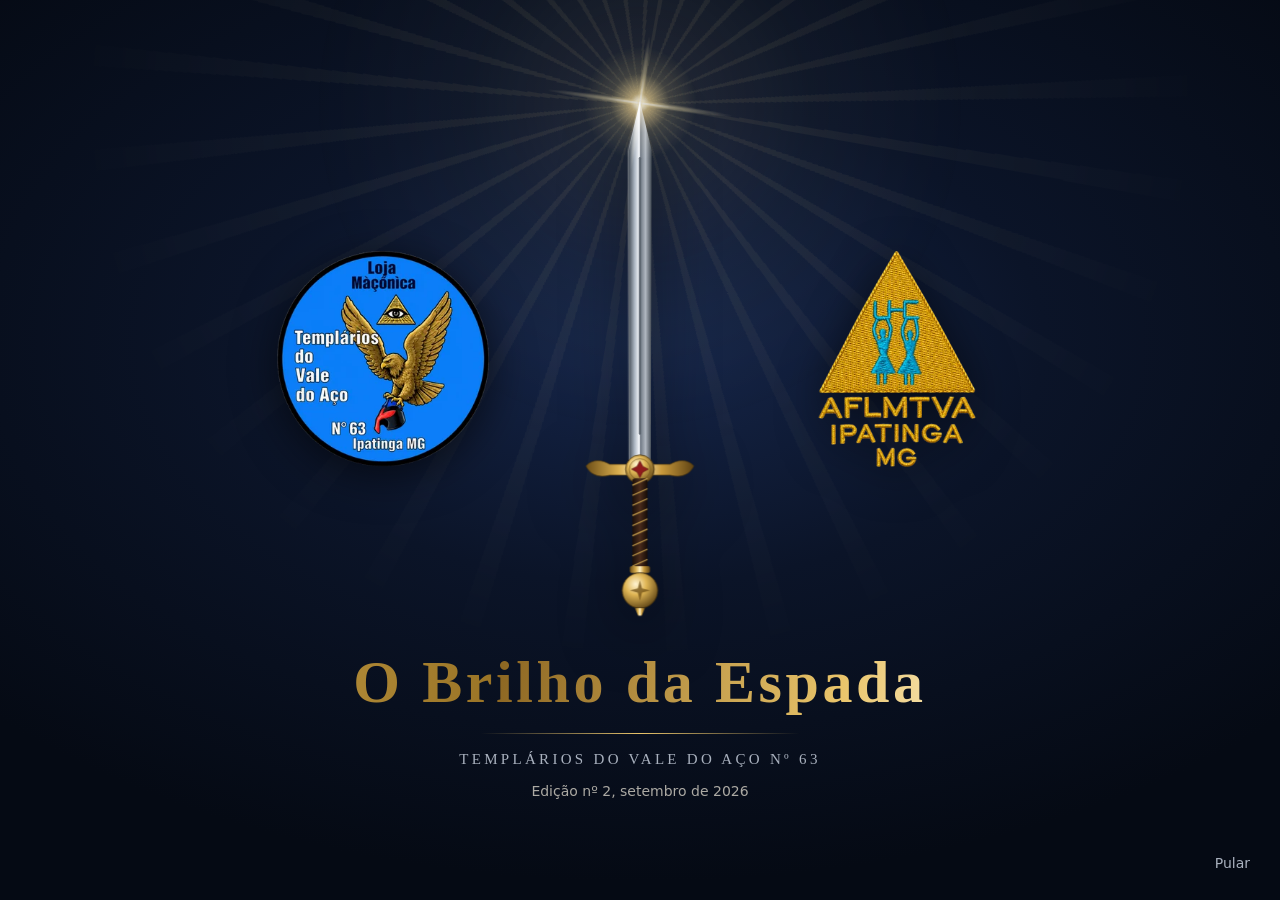
<file: index.html>
<!DOCTYPE html>
<html lang="pt-BR">
<head>
<meta charset="UTF-8">
<meta name="viewport" content="width=device-width, initial-scale=1, viewport-fit=cover">
<meta http-equiv="Content-Security-Policy" content="default-src 'self'; script-src 'self'; style-src 'self' https://fonts.googleapis.com; font-src https://fonts.gstatic.com; img-src 'self' data: blob:; connect-src 'self' https://script.google.com https://script.googleusercontent.com; base-uri 'self'; form-action 'none'; object-src 'none'">
<meta name="referrer" content="strict-origin-when-cross-origin">
<title>O Brilho da Espada</title>
<meta name="description" content="Jornal informativo e manifesto de ações da A.R.L.S. Templários do Vale do Aço Nº 63.">
<meta name="theme-color" content="#0A1120">
<meta property="og:type" content="website">
<meta property="og:title" content="O Brilho da Espada">
<meta property="og:description" content="Jornal informativo e manifesto de ações da A.R.L.S. Templários do Vale do Aço Nº 63. Leia a edição mais recente.">
<meta property="og:image" content="https://jornalobrilhodaespada.github.io/assets/og.jpg">
<meta property="og:image:width" content="1200">
<meta property="og:image:height" content="630">
<meta property="og:locale" content="pt_BR">
<meta name="twitter:card" content="summary_large_image">
<link rel="icon" type="image/png" sizes="32x32" href="assets/icone-32.png">
<link rel="apple-touch-icon" href="assets/icone-180.png">
<link rel="preload" as="image" href="assets/logo-loja.webp">
<link rel="preload" as="image" href="assets/logo-aflmtva.webp">
<link rel="preconnect" href="https://fonts.googleapis.com">
<link rel="preconnect" href="https://fonts.gstatic.com" crossorigin>
<link rel="stylesheet" href="https://fonts.googleapis.com/css2?family=Cinzel:wght@500;600&family=Source+Sans+3:wght@400;600&display=swap">
<link rel="stylesheet" href="assets/leitor.css?v=2">
</head>
<body class="carregando">
<noscript><p style="padding:32px;color:#ECE6D8;font-family:sans-serif">Para ler o jornal, ative o JavaScript do navegador.</p></noscript>

<!-- Abertura: a espada surge, a luz corre pela lâmina e as logos aparecem -->
<div class="abertura" id="abertura" aria-hidden="true">
  <div class="ab-fundo"></div>
  <div class="ab-raios"></div>
  <div class="ab-cena">
    <img class="ab-logo ab-logo-e" src="assets/logo-loja.webp" alt="" decoding="async">
    <div class="ab-espada-wrap">
      <svg class="ab-espada" viewBox="0 0 140 620" xmlns="http://www.w3.org/2000/svg" role="presentation">
        <defs>
          <linearGradient id="abAco" x1="0" x2="1" y1="0" y2="0">
            <stop offset="0" stop-color="#3B434D"/><stop offset=".28" stop-color="#AEB8C4"/><stop offset=".47" stop-color="#F6F8FB"/>
            <stop offset=".53" stop-color="#7F8996"/><stop offset=".74" stop-color="#C3CBD5"/><stop offset="1" stop-color="#434C56"/>
          </linearGradient>
          <linearGradient id="abOuro" x1="0" x2="0" y1="0" y2="1">
            <stop offset="0" stop-color="#FFF0C2"/><stop offset=".35" stop-color="#E2B957"/><stop offset=".7" stop-color="#9C7224"/><stop offset="1" stop-color="#5E4314"/>
          </linearGradient>
          <linearGradient id="abOuroH" x1="0" x2="1" y1="0" y2="0">
            <stop offset="0" stop-color="#6E4F17"/><stop offset=".3" stop-color="#D9AE4E"/><stop offset=".5" stop-color="#FFF1C4"/><stop offset=".7" stop-color="#C99A3C"/><stop offset="1" stop-color="#5E4314"/>
          </linearGradient>
          <radialGradient id="abPomo" cx=".38" cy=".32" r=".75">
            <stop offset="0" stop-color="#FFF4D2"/><stop offset=".4" stop-color="#E0B655"/><stop offset="1" stop-color="#5A4013"/>
          </radialGradient>
          <linearGradient id="abLuzG" x1="0" x2="0" y1="0" y2="1">
            <stop offset="0" stop-color="#fff" stop-opacity="0"/><stop offset=".5" stop-color="#fff" stop-opacity=".95"/><stop offset="1" stop-color="#fff" stop-opacity="0"/>
          </linearGradient>
          <linearGradient id="abCabo" x1="0" x2="1" y1="0" y2="0">
            <stop offset="0" stop-color="#1A0F0A"/><stop offset=".5" stop-color="#4A2C1C"/><stop offset="1" stop-color="#150C08"/>
          </linearGradient>
          <clipPath id="abLamina"><path d="M70 4 L84 62 L83 430 L57 430 L56 62 Z"/></clipPath>
        </defs>
        <!-- lâmina -->
        <path d="M70 4 L84 62 L83 430 L57 430 L56 62 Z" fill="url(#abAco)"/>
        <path d="M70 4 L84 62 L83 430 L70 430 Z" fill="#000" opacity=".10"/>
        <rect x="68.6" y="70" width="2.8" height="330" rx="1.4" fill="#59626D" opacity=".85"/>
        <path class="ab-gume" d="M70 4 L56 62 L57 430" fill="none" stroke="#FFFFFF" stroke-width="1.1" opacity="0"/>
        <g clip-path="url(#abLamina)"><rect class="ab-luz" x="40" y="430" width="60" height="130" fill="url(#abLuzG)"/></g>
        <!-- guarda (cruz) -->
        <path d="M6 437 C14 428 26 430 34 435 L106 435 C114 430 126 428 134 437 C130 446 120 452 106 448 L34 448 C20 452 10 446 6 437 Z" fill="url(#abOuroH)" stroke="#4A350F" stroke-width=".8"/>
        <circle cx="70" cy="441" r="17" fill="url(#abPomo)" stroke="#4A350F" stroke-width="1"/>
        <circle cx="70" cy="441" r="12.5" fill="none" stroke="#6E4F17" stroke-width=".9" opacity=".8"/>
        <path d="M70 431 L73.5 437.5 L80 441 L73.5 444.5 L70 451 L66.5 444.5 L60 441 L66.5 437.5 Z" fill="#8E1B1B" stroke="#4A0D0D" stroke-width=".6"/>
        <!-- cabo com fio de ouro -->
        <rect x="61" y="452" width="18" height="108" rx="3" fill="url(#abCabo)"/>
        <g stroke="#D7AE55" stroke-width="1.4" opacity=".85">
          <path d="M61 460 L79 452"/><path d="M61 472 L79 464"/><path d="M61 484 L79 476"/><path d="M61 496 L79 488"/><path d="M61 508 L79 500"/>
          <path d="M61 520 L79 512"/><path d="M61 532 L79 524"/><path d="M61 544 L79 536"/><path d="M61 556 L79 548"/>
        </g>
        <rect x="58" y="556" width="24" height="8" rx="2" fill="url(#abOuroH)"/>
        <!-- pomo -->
        <circle cx="70" cy="585" r="21" fill="url(#abPomo)" stroke="#4A350F" stroke-width="1"/>
        <path d="M70 573 L72.5 582.5 L82 585 L72.5 587.5 L70 597 L67.5 587.5 L58 585 L67.5 582.5 Z" fill="#6E4F17" opacity=".75"/>
        <path d="M64 606 L76 606 L72 615 L68 615 Z" fill="url(#abOuroH)"/>
      </svg>
      <span class="ab-estrela"></span>
    </div>
    <img class="ab-logo ab-logo-d" src="assets/logo-aflmtva.webp" alt="" decoding="async">
  </div>
  <div class="ab-texto">
    <p class="ab-titulo">O Brilho da Espada</p>
    <span class="ab-filete"></span>
    <p class="ab-sub">Templários do Vale do Aço Nº 63</p>
    <p class="ab-legenda" id="abLegenda"></p>
  </div>
  <button type="button" class="ab-pular" id="abPular">Pular</button>
</div>

<!-- Entrada por e-mail -->
<section class="portao" id="portao" hidden aria-labelledby="ptTitulo">
  <div class="pt-fundo" aria-hidden="true"></div>
  <form class="pt-form" id="ptForm" novalidate>
    <h1 id="ptTitulo" class="pt-titulo">O Brilho da Espada</h1>
    <p class="pt-texto">Para ler o jornal, informe seu e-mail. Vale qualquer endereço: Gmail, Outlook, Yahoo ou outro.</p>
    <label class="pt-campo"><span>Seu e-mail</span>
      <input type="email" id="ptEmail" autocomplete="email" inputmode="email" maxlength="120" required></label>
    <p class="pt-erro" id="ptErro" role="alert" hidden></p>
    <button type="submit" class="botao">Entrar</button>
    <p class="pt-nota">O e-mail fica guardado neste aparelho e serve apenas para o registro de leitura do jornal.</p>
  </form>
</section>

<!-- Leitor -->
<div class="leitor" id="leitor" hidden>
  <header class="barra">
    <a class="marca" href="#/" id="marca">O Brilho da Espada</a>
    <p class="edicao-atual" id="edAtual"></p>
    <nav class="acoes" aria-label="Ações do leitor">
      <button type="button" class="acao" id="btEdicoes" aria-haspopup="dialog">Edições</button>
      <button type="button" class="acao" id="btPaginas" aria-haspopup="dialog">Páginas</button>
      <button type="button" class="acao so-largo" id="btPdf">Baixar PDF</button>
      <button type="button" class="acao so-largo" id="btCompartilhar">Compartilhar</button>
      <button type="button" class="acao so-largo" id="btTela">Tela cheia</button>
      <button type="button" class="acao" id="btMenu" aria-haspopup="menu" aria-expanded="false">Mais</button>
    </nav>
    <div class="menu" id="menu" role="menu" hidden>
      <button type="button" role="menuitem" class="so-estreito" data-m="pdf">Baixar PDF</button>
      <button type="button" role="menuitem" class="so-estreito" data-m="compartilhar">Compartilhar</button>
      <button type="button" role="menuitem" class="so-estreito" data-m="tela">Tela cheia</button>
      <button type="button" role="menuitem" data-m="email">Trocar e-mail</button>
      <a role="menuitem" id="mGestor" href="#" target="_blank" rel="noopener" hidden>Área do gestor</a>
    </div>
  </header>

  <main class="palco" id="palco">
    <button type="button" class="seta seta-ant" id="btAnt" aria-label="Página anterior"><span aria-hidden="true"></span></button>
    <div class="livro" id="livro" tabindex="0" aria-roledescription="revista" aria-label="Páginas da edição">
      <div class="lado lado-esq" id="ladoEsq"></div>
      <div class="lado lado-dir" id="ladoDir"></div>
      <div class="sombra-base" id="sombraBase" aria-hidden="true"></div>
      <div class="folha" id="folha" hidden>
        <div class="face frente" id="faceFrente"><span class="luz" aria-hidden="true"></span></div>
        <div class="face verso" id="faceVerso"><span class="luz" aria-hidden="true"></span></div>
      </div>
    </div>
    <button type="button" class="seta seta-prox" id="btProx" aria-label="Próxima página"><span aria-hidden="true"></span></button>
    <div class="aviso-palco" id="avisoPalco" hidden></div>
  </main>

  <footer class="rodape">
    <input type="range" class="trilha" id="trilha" min="1" max="1" value="1" aria-label="Ir para a página">
    <p class="contador" id="contador" aria-live="polite"></p>
  </footer>
</div>

<!-- Edições anteriores -->
<aside class="gaveta" id="gaveta" role="dialog" aria-modal="true" aria-labelledby="gvTitulo" hidden>
  <div class="gv-painel">
    <div class="gv-topo"><h2 id="gvTitulo">Edições publicadas</h2><button type="button" class="fechar" data-fechar>Fechar</button></div>
    <ol class="gv-lista" id="gvLista"></ol>
  </div>
</aside>

<!-- Todas as páginas -->
<section class="grade" id="grade" role="dialog" aria-modal="true" aria-labelledby="grTitulo" hidden>
  <div class="gr-topo"><h2 id="grTitulo">Páginas</h2><button type="button" class="fechar" data-fechar>Fechar</button></div>
  <ol class="gr-lista" id="grLista"></ol>
</section>

<!-- Página ampliada -->
<section class="lupa" id="lupa" role="dialog" aria-modal="true" aria-label="Página ampliada" hidden>
  <div class="lp-rolo" id="lpRolo"><img id="lpImg" alt=""></div>
  <button type="button" class="fechar lp-fechar" data-fechar>Fechar</button>
</section>

<div class="aviso" id="aviso" role="status" aria-live="polite"></div>

<script src="assets/leitor.js?v=2" defer></script>
</body>
</html>
</file>
<file: assets/leitor.css>
/* =====================================================================
   O Brilho da Espada — site do leitor
   Paleta tirada da capa: noite azul, ouro velho, aço da lâmina.
   O único gesto chamativo é o "brilho": na abertura e na virada da página.
   ===================================================================== */
:root{
  --noite:#0A1120;
  --abobada:#111C30;
  --ouro:#C8A04A;
  --luz:#F3D98B;
  --aco:#A9B1BE;
  --pergaminho:#ECE6D8;
  --papel:#EFEAE0;
  --linha:rgba(200,160,74,.22);
  --display:'Cinzel','Trajan Pro','Times New Roman',serif;
  --texto:'Source Sans 3','Segoe UI',system-ui,-apple-system,sans-serif;
  --curva:cubic-bezier(.2,.7,.2,1);
  --barra:56px;
  --rodape:56px;
}
*{box-sizing:border-box;margin:0;padding:0}
html,body{height:100%}
body{background:var(--noite);color:var(--pergaminho);font-family:var(--texto);font-size:16px;line-height:1.5;-webkit-font-smoothing:antialiased;overflow:hidden;overscroll-behavior:none}
button,input{font:inherit;color:inherit}
button{cursor:pointer;background:none;border:none}
[hidden]{display:none !important}
:focus-visible{outline:2px solid var(--ouro);outline-offset:3px}
a{color:inherit}

/* ---------- botão principal ---------- */
.botao{display:inline-flex;align-items:center;justify-content:center;min-height:48px;padding:0 28px;background:var(--ouro);color:#15110A;font-weight:600;font-size:16px;border-radius:2px;transition:background .18s var(--curva),transform .12s}
.botao:hover{background:#D6B25E}
.botao:active{transform:scale(.99)}
.botao[disabled]{opacity:.6;cursor:default}

/* =====================================================================
   ABERTURA — a espada surge, a luz corre pela lâmina até a ponta,
   a ponta cintila e os raios se abrem; depois o nome e as duas logos.
   Tudo em vetor e CSS (leve e nítido em qualquer tela). Até 4,9 s.
   ===================================================================== */
.abertura{position:fixed;inset:0;z-index:9000;display:flex;flex-direction:column;align-items:center;justify-content:center;overflow:hidden;
  background:#050A14;color:#ECE6D8;cursor:pointer;transition:opacity .5s cubic-bezier(.2,.7,.2,1),transform .5s cubic-bezier(.2,.7,.2,1);-webkit-user-select:none;user-select:none}
.abertura.saindo{opacity:0;transform:scale(1.02);pointer-events:none}
.ab-fundo{position:absolute;inset:0;background:radial-gradient(70% 60% at 50% 38%,#16264A 0%,#0B1428 45%,#050A14 100%);opacity:0}
.ab-fundo::after{content:"";position:absolute;inset:0;background:radial-gradient(circle 38vmax at 50% var(--ab-ponta,22%),rgba(255,236,180,.42),rgba(255,236,180,.12) 35%,rgba(255,236,180,0) 70%);opacity:0}
.ab-raios{position:absolute;left:50%;top:var(--ab-ponta,16vh);width:180vmax;height:180vmax;transform:translate(-50%,-50%) rotate(0deg);opacity:0;pointer-events:none;
  background:repeating-conic-gradient(from 0deg,rgba(243,217,139,.20) 0deg 2.2deg,rgba(243,217,139,0) 2.2deg 11deg);
  -webkit-mask-image:radial-gradient(circle,#000 0,rgba(0,0,0,.55) 12%,transparent 34%);mask-image:radial-gradient(circle,#000 0,rgba(0,0,0,.55) 12%,transparent 34%)}
.ab-cena{position:relative;display:flex;align-items:center;justify-content:center;gap:min(7vw,96px);height:58vh}
.ab-espada-wrap{position:relative;height:100%;aspect-ratio:140/620;opacity:0}
.ab-espada{display:block;width:100%;height:100%;overflow:visible;filter:drop-shadow(0 18px 30px rgba(0,0,0,.55))}
.ab-luz{transform:translateY(0)}
.ab-estrela{position:absolute;left:50%;top:1%;width:34vh;height:34vh;transform:translate(-50%,-50%) scale(0);pointer-events:none;mix-blend-mode:screen;
  background:radial-gradient(circle,#FFFFFF 0,#FFF8E2 2.5%,rgba(255,224,150,.75) 7%,rgba(243,217,139,.18) 22%,rgba(243,217,139,0) 42%)}
.ab-estrela::before,.ab-estrela::after{content:"";position:absolute;left:50%;top:50%;transform:translate(-50%,-50%);border-radius:50%;
  background:radial-gradient(closest-side,rgba(255,255,255,.95),rgba(255,236,180,.45) 40%,rgba(255,236,180,0))}
.ab-estrela::before{width:100%;height:3.5%}
.ab-estrela::after{width:3.5%;height:72%}
.ab-logo{display:block;height:min(24vh,18vw);width:min(24vh,18vw);object-fit:contain;opacity:0;filter:drop-shadow(0 8px 22px rgba(0,0,0,.6))}
.ab-texto{position:relative;text-align:center;margin-top:3.2vh;padding:0 20px}
.ab-titulo{margin:0;font-family:'Cinzel','Trajan Pro','Times New Roman',serif;font-weight:600;font-size:clamp(26px,5.4vw,60px);line-height:1.1;letter-spacing:.06em;opacity:0;
  background:linear-gradient(100deg,#8A6420 0%,#E9C46A 28%,#FFF6DA 42%,#E2BC5E 56%,#9A7426 100%);background-size:220% 100%;background-position:100% 0;
  -webkit-background-clip:text;background-clip:text;color:transparent;-webkit-text-fill-color:transparent}
.ab-filete{display:block;width:0;height:1px;margin:2vh auto 1.6vh;background:linear-gradient(90deg,rgba(201,162,74,0),#E9C46A,rgba(201,162,74,0))}
.ab-sub{margin:0;font-family:'Cinzel','Times New Roman',serif;font-weight:500;font-size:clamp(11px,1.35vw,15px);letter-spacing:.22em;text-transform:uppercase;color:#A9B1BE;opacity:0}
.ab-legenda{margin:1.2vh 0 0;font-size:clamp(12px,1.2vw,14px);color:rgba(236,230,216,.72);opacity:0;min-height:1.4em}
.ab-pular{position:absolute;right:24px;bottom:max(20px,env(safe-area-inset-bottom));background:none;border:none;color:#A9B1BE;font:500 14px/1 'Source Sans 3','Inter',system-ui,sans-serif;padding:10px 6px;cursor:pointer;opacity:0;transition:color .18s}
.ab-pular:hover{color:#ECE6D8}

/* ---------- a sequência ---------- */
.abertura.rodando .ab-fundo{animation:abFundo .5s ease-out forwards}
.abertura.rodando .ab-fundo::after{animation:abClarao 1.1s ease-out 1.55s forwards}
.abertura.rodando .ab-espada-wrap{animation:abErgue 1.05s cubic-bezier(.16,.84,.24,1) .15s forwards}
.abertura.rodando .ab-luz{animation:abLuz .72s cubic-bezier(.55,0,.35,1) .95s forwards}
.abertura.rodando .ab-gume{animation:abGume .9s ease-out 1.2s forwards}
.abertura.rodando .ab-estrela{animation:abEstrela 1.6s cubic-bezier(.2,.7,.2,1) 1.6s forwards}
.abertura.rodando .ab-raios{animation:abRaios 3s ease-out 1.62s forwards}
.abertura.rodando .ab-titulo{animation:abTitulo .85s cubic-bezier(.2,.7,.2,1) 2.05s forwards,abBrilho 1.1s ease-in-out 3.15s forwards}
.abertura.rodando .ab-filete{animation:abFilete .7s cubic-bezier(.2,.7,.2,1) 2.4s forwards}
.abertura.rodando .ab-sub{animation:abSobe .6s cubic-bezier(.2,.7,.2,1) 2.55s forwards}
.abertura.rodando .ab-logo-e{animation:abLogoE .75s cubic-bezier(.2,.7,.2,1) 2.6s forwards}
.abertura.rodando .ab-logo-d{animation:abLogoD .75s cubic-bezier(.2,.7,.2,1) 2.75s forwards}
.abertura.rodando .ab-legenda{animation:abSobe .5s ease-out 3.05s forwards}
.abertura.rodando .ab-pular{opacity:1;transition-delay:.6s}

@keyframes abFundo{to{opacity:1}}
@keyframes abClarao{0%{opacity:0}18%{opacity:1}100%{opacity:.25}}
@keyframes abErgue{0%{opacity:0;transform:translateY(16vh) scale(.97);filter:blur(7px)}55%{opacity:1}100%{opacity:1;transform:none;filter:blur(0)}}
@keyframes abLuz{from{transform:translateY(0)}to{transform:translateY(-560px)}}
@keyframes abGume{0%{opacity:0}35%{opacity:.9}100%{opacity:.35}}
@keyframes abEstrela{0%{transform:translate(-50%,-50%) scale(0) rotate(-20deg);opacity:1}22%{transform:translate(-50%,-50%) scale(1.18) rotate(0deg);opacity:1}
  100%{transform:translate(-50%,-50%) scale(.62) rotate(8deg);opacity:.85}}
@keyframes abRaios{0%{opacity:0;transform:translate(-50%,-50%) rotate(-6deg) scale(.7)}20%{opacity:.75}100%{opacity:.42;transform:translate(-50%,-50%) rotate(10deg) scale(1)}}
@keyframes abTitulo{0%{opacity:0;letter-spacing:.42em;filter:blur(5px)}100%{opacity:1;letter-spacing:.06em;filter:blur(0)}}
@keyframes abBrilho{from{background-position:100% 0}to{background-position:-20% 0}}
@keyframes abFilete{to{width:min(320px,60vw)}}
@keyframes abSobe{0%{opacity:0;transform:translateY(8px)}100%{opacity:1;transform:none}}
@keyframes abLogoE{0%{opacity:0;transform:translateX(26px) scale(.82)}100%{opacity:1;transform:none}}
@keyframes abLogoD{0%{opacity:0;transform:translateX(-26px) scale(.82)}100%{opacity:1;transform:none}}

/* celular em pé: espada um pouco menor, logos menores ao lado */
@media (max-aspect-ratio:1/1){
  .ab-cena{height:48vh;gap:6vw}
  .ab-logo{height:min(13vh,24vw);width:min(13vh,24vw)}
  .ab-estrela{width:26vh;height:26vh}
}
@media (prefers-reduced-motion:reduce){
  .abertura *,.abertura *::before,.abertura *::after{animation:none !important;transition:none !important}
  .ab-fundo,.ab-espada-wrap,.ab-titulo,.ab-sub,.ab-logo,.ab-legenda,.ab-pular{opacity:1 !important;transform:none !important;filter:none !important}
  .ab-filete{width:min(320px,60vw)}
  .ab-raios{opacity:.3}
  .ab-estrela{transform:translate(-50%,-50%) scale(.6)}
}

/* =====================================================================
   ENTRADA POR E-MAIL
   ===================================================================== */
.portao{position:fixed;inset:0;z-index:40;display:flex;align-items:center;justify-content:center;padding:24px;overflow-y:auto}
.pt-fundo{position:absolute;inset:0;background:radial-gradient(70% 60% at 50% 30%,#16264A 0%,#0B1428 50%,#050A14 100%)}
.pt-fundo::after{content:"";position:absolute;inset:0;opacity:.35;background:repeating-conic-gradient(from 0deg at 50% 18%,rgba(243,217,139,.16) 0deg 2.2deg,rgba(243,217,139,0) 2.2deg 11deg);-webkit-mask-image:radial-gradient(circle at 50% 18%,#000,transparent 55%);mask-image:radial-gradient(circle at 50% 18%,#000,transparent 55%)}
.pt-form{position:relative;width:100%;max-width:400px;animation:sobe .5s var(--curva) both}
.pt-titulo{font-family:var(--display);font-weight:600;font-size:clamp(28px,6vw,40px);line-height:1.1;color:var(--luz);letter-spacing:.02em}
.pt-texto{margin:18px 0 28px;color:var(--aco);font-size:16px;max-width:34ch}
.pt-campo{display:block;margin-bottom:22px}
.pt-campo span{display:block;font-size:14px;color:var(--aco);margin-bottom:6px}
.pt-campo input{width:100%;background:transparent;border:none;border-bottom:1px solid rgba(200,160,74,.45);padding:10px 0;font-size:18px;color:var(--pergaminho);border-radius:0;transition:border-color .18s}
.pt-campo input:focus{outline:none;border-bottom-color:var(--luz)}
.pt-erro{color:#F0A08F;font-size:14px;margin:-10px 0 16px}
.pt-form .botao{width:100%}
.pt-nota{margin-top:18px;font-size:13px;color:rgba(169,177,190,.8);line-height:1.5}
@keyframes sobe{from{opacity:0;transform:translateY(10px)}to{opacity:1;transform:none}}

/* =====================================================================
   LEITOR
   ===================================================================== */
.leitor{position:fixed;inset:0;display:flex;flex-direction:column;background:radial-gradient(120% 90% at 50% 40%,#14223B 0%,var(--noite) 72%)}
.leitor.entrando{animation:aparece .5s var(--curva) both}
@keyframes aparece{from{opacity:0}to{opacity:1}}

.barra{height:var(--barra);flex-shrink:0;display:flex;align-items:center;gap:24px;padding:0 24px;padding-top:env(safe-area-inset-top);border-bottom:1px solid var(--linha);position:relative;z-index:5}
.marca{font-family:var(--display);font-weight:600;font-size:19px;color:var(--luz);text-decoration:none;white-space:nowrap;letter-spacing:.02em}
.edicao-atual{color:var(--aco);font-size:15px;white-space:nowrap;overflow:hidden;text-overflow:ellipsis;min-width:0}
.acoes{margin-left:auto;display:flex;align-items:center;gap:22px}
.acao{color:var(--aco);font-size:15px;padding:8px 0;position:relative;transition:color .18s var(--curva);white-space:nowrap}
.acao::after{content:"";position:absolute;left:0;right:0;bottom:2px;height:1px;background:var(--ouro);transform:scaleX(0);transform-origin:left;transition:transform .22s var(--curva)}
.acao:hover,.acao[aria-expanded=true]{color:var(--pergaminho)}
.acao:hover::after{transform:scaleX(1)}
.acao[disabled]{opacity:.5;cursor:default}
.menu{position:absolute;right:16px;top:calc(var(--barra) - 4px);min-width:220px;background:#121D31;border:1px solid var(--linha);box-shadow:0 18px 50px rgba(0,0,0,.5);padding:6px;animation:sobe .18s var(--curva)}
.menu button,.menu a{display:block;width:100%;text-align:left;padding:11px 14px;font-size:15px;color:var(--pergaminho);text-decoration:none}
.menu button:hover,.menu a:hover{background:rgba(200,160,74,.1)}
.so-estreito{display:none !important}

.palco{flex:1;position:relative;display:flex;align-items:center;justify-content:center;min-height:0;padding:20px 72px;touch-action:none}
.livro{position:relative;outline:none;touch-action:none;user-select:none;-webkit-user-select:none}
.lado{position:absolute;top:0;bottom:0;background:var(--papel);overflow:hidden}
.lado-esq{left:0;width:50%}
.lado-dir{right:0;width:50%}
.livro.unica .lado-esq{display:none}
.livro.unica .lado-dir{width:100%}
.livro.dupla .lado.vazio{background:transparent;box-shadow:none}
.livro::before{content:"";position:absolute;inset:0;box-shadow:0 26px 70px rgba(0,0,0,.55),0 2px 8px rgba(0,0,0,.4);pointer-events:none}
.livro.dupla.so-dir::before{left:50%}
.livro.dupla.so-esq::before{right:50%}
.livro.dupla::after{content:"";position:absolute;left:50%;top:0;bottom:0;width:60px;transform:translateX(-50%);background:linear-gradient(90deg,transparent,rgba(0,0,0,.18) 46%,rgba(0,0,0,.28) 50%,rgba(0,0,0,.18) 54%,transparent);pointer-events:none;z-index:2}
.livro.dupla.so-dir::after,.livro.dupla.so-esq::after{display:none}

/* página: miniatura borrada por baixo, imagem nítida por cima quando chega */
.pg{position:absolute;inset:0;background-color:var(--papel);background-repeat:no-repeat;overflow:hidden}
.pg img{position:absolute;inset:0;width:100%;height:100%;display:block;opacity:0;transition:opacity .25s var(--curva)}
.pg img.ok{opacity:1}
.pg .elo{position:absolute;display:block;cursor:pointer;border-radius:2px;transition:background .18s}
.pg .elo:hover,.pg .elo:focus-visible{background:rgba(200,160,74,.18)}

.sombra-base{position:absolute;top:0;bottom:0;pointer-events:none;opacity:0;z-index:3}
.folha{position:absolute;top:0;bottom:0;transform-origin:left center;transform-style:preserve-3d;z-index:4;will-change:transform}
.face{position:absolute;inset:0;backface-visibility:hidden;-webkit-backface-visibility:hidden;overflow:hidden;background:var(--papel)}
.face .pg{z-index:0}
.verso{transform:rotateY(180deg)}
.face::after{content:"";position:absolute;inset:0;pointer-events:none;z-index:2;opacity:var(--sombra,0)}
.frente::after{background:linear-gradient(90deg,rgba(0,0,0,.35),rgba(0,0,0,.05) 30%,transparent 60%)}
.verso::after{background:linear-gradient(270deg,rgba(0,0,0,.3),rgba(0,0,0,.05) 30%,transparent 60%)}
.luz{position:absolute;inset:-10% -60%;z-index:3;pointer-events:none;background:linear-gradient(105deg,transparent 40%,rgba(255,240,200,.55) 50%,transparent 60%);mix-blend-mode:screen;opacity:var(--brilho,0);transform:translateX(var(--luzx,0%))}
.verso .pg-papel{position:absolute;inset:0;background:linear-gradient(90deg,#E7E1D4,#F1ECE2)}

.seta{position:absolute;top:50%;width:48px;height:96px;transform:translateY(-50%);display:flex;align-items:center;justify-content:center;opacity:.7;transition:opacity .18s;z-index:6}
.seta:hover{opacity:1}
.seta[disabled]{opacity:.15;cursor:default}
.seta span{width:16px;height:16px;border-left:1.5px solid var(--luz);border-bottom:1.5px solid var(--luz)}
.seta-ant{left:12px}
.seta-ant span{transform:rotate(45deg)}
.seta-prox{right:12px}
.seta-prox span{transform:rotate(-135deg)}
.aviso-palco{position:absolute;inset:0;display:flex;flex-direction:column;align-items:center;justify-content:center;gap:18px;text-align:center;padding:24px;color:var(--aco);font-size:17px}
.aviso-palco b{font-family:var(--display);font-weight:500;color:var(--pergaminho);font-size:22px}

.rodape{height:var(--rodape);flex-shrink:0;display:flex;align-items:center;gap:20px;padding:0 24px calc(env(safe-area-inset-bottom)) 24px;max-width:720px;width:100%;margin:0 auto}
.contador{font-size:15px;color:var(--aco);white-space:nowrap;min-width:9ch;text-align:right;font-variant-numeric:tabular-nums}
.trilha{flex:1;-webkit-appearance:none;appearance:none;height:28px;background:transparent;cursor:pointer}
.trilha::-webkit-slider-runnable-track{height:2px;background:linear-gradient(90deg,var(--ouro) var(--p,0%),rgba(169,177,190,.25) var(--p,0%))}
.trilha::-moz-range-track{height:2px;background:rgba(169,177,190,.25)}
.trilha::-moz-range-progress{height:2px;background:var(--ouro)}
.trilha::-webkit-slider-thumb{-webkit-appearance:none;width:14px;height:14px;border-radius:50%;background:var(--luz);margin-top:-6px;box-shadow:0 0 0 4px rgba(200,160,74,.18)}
.trilha::-moz-range-thumb{width:14px;height:14px;border:none;border-radius:50%;background:var(--luz)}

/* ---------- gaveta de edições ---------- */
.gaveta{position:fixed;inset:0;z-index:20;background:rgba(5,9,18,.55);animation:aparece .2s var(--curva)}
.gv-painel{position:absolute;left:0;top:0;bottom:0;width:min(420px,92vw);background:#0E1729;border-right:1px solid var(--linha);display:flex;flex-direction:column;animation:entraEsq .26s var(--curva)}
@keyframes entraEsq{from{transform:translateX(-24px);opacity:0}to{transform:none;opacity:1}}
.gv-topo,.gr-topo{display:flex;align-items:center;justify-content:space-between;padding:18px 24px;padding-top:max(18px,env(safe-area-inset-top));border-bottom:1px solid var(--linha)}
.gv-topo h2,.gr-topo h2{font-family:var(--display);font-weight:500;font-size:20px;color:var(--pergaminho)}
.fechar{color:var(--aco);font-size:15px;padding:8px 0}
.fechar:hover{color:var(--pergaminho)}
.gv-lista{list-style:none;overflow-y:auto;flex:1}
.gv-item{display:grid;grid-template-columns:132px 1fr;gap:18px;align-items:center;width:100%;text-align:left;padding:16px 24px;border-bottom:1px solid rgba(200,160,74,.12);transition:background .18s}
.gv-item:hover{background:rgba(200,160,74,.06)}
.gv-item[aria-current=true]{background:rgba(200,160,74,.09)}
.miniatura{display:block;width:100%;aspect-ratio:360/254;background-color:#1A2740;background-repeat:no-repeat;box-shadow:0 6px 18px rgba(0,0,0,.35)}
.gv-num{display:block;font-family:var(--display);font-weight:500;font-size:18px;color:var(--pergaminho)}
.gv-mes{display:block;color:var(--aco);font-size:15px;margin-top:2px}
.gv-lendo{display:block;color:var(--ouro);font-size:13px;margin-top:6px}

/* ---------- grade de páginas ---------- */
.grade{position:fixed;inset:0;z-index:20;background:rgba(8,13,25,.97);display:flex;flex-direction:column;animation:aparece .2s var(--curva)}
.gr-lista{list-style:none;flex:1;overflow-y:auto;display:grid;grid-template-columns:repeat(auto-fill,minmax(200px,1fr));gap:28px 22px;padding:28px 24px 48px;align-content:start;max-width:1280px;width:100%;margin:0 auto}
.gr-item{display:block;width:100%;text-align:left}
.gr-item .miniatura{transition:transform .2s var(--curva),box-shadow .2s}
.gr-item:hover .miniatura{transform:translateY(-2px);box-shadow:0 12px 26px rgba(0,0,0,.45)}
.gr-item[aria-current=true] .miniatura{outline:2px solid var(--ouro);outline-offset:3px}
.gr-rotulo{display:block;margin-top:10px;font-size:14px;color:var(--aco);white-space:nowrap;overflow:hidden;text-overflow:ellipsis}
.gr-rotulo b{color:var(--pergaminho);font-weight:600;margin-right:6px}

/* ---------- lupa ---------- */
.lupa{position:fixed;inset:0;z-index:30;background:#05080F}
.lp-rolo{position:absolute;inset:0;overflow:auto;touch-action:pan-x pan-y pinch-zoom;-webkit-overflow-scrolling:touch;cursor:zoom-out}
.lp-rolo img{display:block;margin:0 auto;max-width:none}
.lp-fechar{position:fixed;top:max(14px,env(safe-area-inset-top));right:20px;background:rgba(10,17,32,.85);padding:10px 16px;border:1px solid var(--linha)}

/* ---------- aviso rápido ---------- */
.aviso{position:fixed;left:50%;bottom:calc(var(--rodape) + 18px);transform:translate(-50%,12px);background:var(--pergaminho);color:#141A26;padding:12px 18px;font-size:15px;max-width:calc(100vw - 32px);opacity:0;pointer-events:none;transition:opacity .2s var(--curva),transform .2s var(--curva);z-index:60;box-shadow:0 12px 30px rgba(0,0,0,.4)}
.aviso.mostrar{opacity:1;transform:translate(-50%,0)}

/* ---------- telas menores ---------- */
@media (max-width:900px){
  .so-largo{display:none !important}
  .so-estreito{display:block !important}
  .barra{gap:14px;padding:0 16px}
  .acoes{gap:18px}
  .edicao-atual{display:none}
  .palco{padding:12px 12px}
  .seta{display:none}
  .rodape{padding:0 16px env(safe-area-inset-bottom)}
}
@media (max-width:420px){
  .marca{font-size:16px}
  .acoes{gap:14px}
  .acao{font-size:14px}
  .gv-item{grid-template-columns:104px 1fr;gap:14px;padding:14px 16px}
  .gr-lista{grid-template-columns:repeat(2,minmax(0,1fr));gap:20px 14px;padding:20px 16px 40px}
}
@media (prefers-reduced-motion:reduce){
  *,*::before,*::after{animation-duration:.01ms !important;animation-delay:0s !important;transition-duration:.01ms !important}
}
</file>
